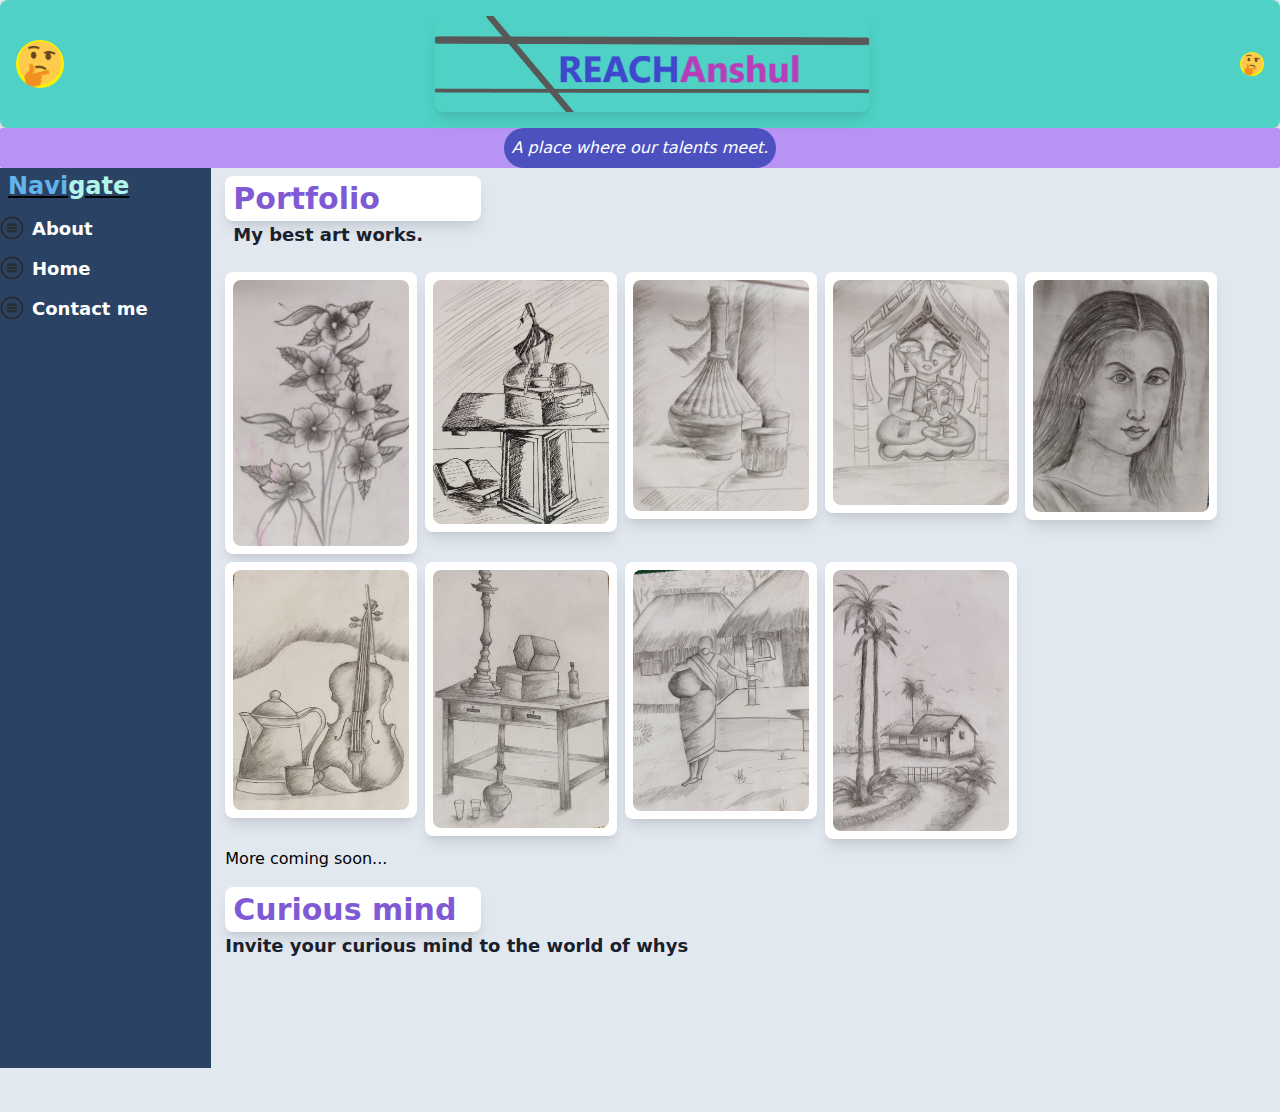
<file: index.html>
<html>
  <head>
    <link href="css/tailwind.min.css" rel="stylesheet" />
  </head>
  <body class="bg-gray-300">
  </style>
  <div class="h-full">
    <div class="flex justify-between items-center shadow p-4  rounded-lg bg-teal-400">
      <img src="img/thinkingemoji.png" class="h-12 rounded-full" />
      <img class="h-24 rounded-lg shadow-lg sm:h-16  md:h-20 lg:h-24 xl:h-" src="img/heading.png">
      <img src="img/thinkingemoji.png" class="h-6 rounded-full" />
      
    </div>
    <div class=" flex justify-center flex-wrap font-medium italic text-white bg-purple-400 rounded-sm">
    <div class="bg-indigo-700 p-2 rounded-full"> A place where our talents meet.</div>
    </div>
    <div class="flex">
      <div class="w-1/5 border-r-2 bg-blue-900 h-screen">
        <div class="flex flex-wrap ml-2 text-xs underline mb-2">
          <div class="flex flex-wrap"><h2 class="text-2xl font-semibold text-blue-400 sm:text-sm md:text-md lg:text-lg xl:text-2xl ">
           Navi 
          </h2>
          <h2 class="text-2xl font-semibold text-teal-200 sm:text-sm md:text-md lg:text-lg xl:text-2xl">gate</h2></div>
          
        </div>
        <div class="h-full">
        <div class="text-white text-sm font-semibold lg:text-lg">
          <div class="flex items-center mb-2 hover:bg-blue-800"><img class="h-6 mr-2 mt-1 mb-1"src="img/nav-icon.png"/><a href="" class="hover:bg-blue-800">About</a></div>
           <div class="flex items-center mb-2 hover:bg-blue-800"><img class="h-6 mr-2 mt-1 mb-1"src="img/nav-icon.png"/><a href="" class="hover:bg-blue-800">Home</a></div>
           <div class="flex items-center mb-2 hover:bg-blue-800 "><img class="h-6 mr-2 mt-1 mb-1"src="img/nav-icon.png"/><a href="" class="hover:bg-blue-800">Contact me</a></div>  
              </div>
            </div> 
      </div>
      
      <div class="w-full pl-3 pt-2 bg-gray-300">
        <div class="mb-6">
          <div class=" rounded-lg shadow-lg flex flex-wrap w-64 bg-white text-purple-600"><h1 class="text-3xl font-semibold ml-2 ">Portfolio</h1></div>
          <div class="  w-3/4 text-lg rounded-md   font-semibold text-gray-900"><h2 class="ml-2">My best art works.</h2> </div>
            
          </h2>
        </div>
    <div class="flex flex-wrap items-start">
      <div class="rounded-lg shadow w-48 h-44 shadow-lg bg-white mr-2 mb-2 text-center p-2">
        <img class="bg-blue-800 rounded-lg"    src="img/IMG_20200729_202423.jpg"
          alt=""
         />
        
          
      </div>
  <div class="rounded-lg shadow w-48 h-44 shadow-lg bg-white mr-2 mb-2 text-center p-2">
    <img
  class="bg-blue-800 rounded-lg"    src="img/IMG_20200729_202619.jpg"
      alt=""
     />
    
      
  </div>
<div class="rounded-lg shadow w-48 h-44 shadow-lg bg-white mr-2 mb-2 text-center p-2">
  <img class="bg-blue-800 rounded-lg"
    src="img/IMG_20200729_202341.jpg"
    alt=""
   />
  
    
</div>
<div class="rounded-lg shadow w-48 h-44 shadow-lg bg-white mr-2 mb-2 text-center p-2">
  <img class="bg-blue-800 rounded-lg"
    src="img/IMG_20200729_202359.jpg"
    alt=""
   />
  
    
</div>
<div class="rounded-lg shadow w-48 h-44 shadow-lg bg-white mr-2 mb-2 text-center p-2">
  <img class="bg-blue-800 rounded-lg"
    src="img/IMG_20200729_202347.jpg"
    alt=""
   />
  
  
</div>
<div class="rounded-lg shadow w-48 h-44 shadow-lg bg-white mr-2 mb-2 text-center p-2">
  <img class="bg-blue-800 rounded-lg"
    src="img/IMG_20200729_202536.jpg"
    alt=""
   />
</div>
<div class="rounded-lg shadow w-48 h-44 shadow-lg bg-white mr-2 mb-2 text-center p-2">
  <img class="bg-blue-800 rounded-lg"
    src="img/IMG_20200729_202608.jpg"
    alt=""
   />
  
  
</div>
<div class="rounded-lg shadow w-48 h-44 shadow-lg bg-white mr-2 mb-2 text-center p-2">
  <img class="bg-blue-800 rounded-lg"
    src="img/IMG_20200729_202528.jpg"
    alt=""
   />
  
  
</div>
<div class="rounded-lg shadow w-48 h-44 shadow-lg bg-white mr-2 mb-2 text-center p-2">
  <img class="bg-blue-800 rounded-lg"
    src="img/IMG_20200729_202450.jpg"
    alt=""
   />
  
  
</div>
</div>
<div class="flex flex-wrap text-center">More coming soon...</div>
<h2 class="flex flex-wrap">
  <h1 class="text-3xl font-semibold mt-4 rounded-lg px-2 shadow-lg w-64  bg-white text-purple-600">Curious mind</h1>
  <br><h2 class="text-lg font-bold flex flex-wrap  -mt-6 text-gray-900">Invite your curious mind to the world of whys</h>
</div>
</div>
        </div>
      </div>
    </div>
  </div>
  </body>
</html>
</file>
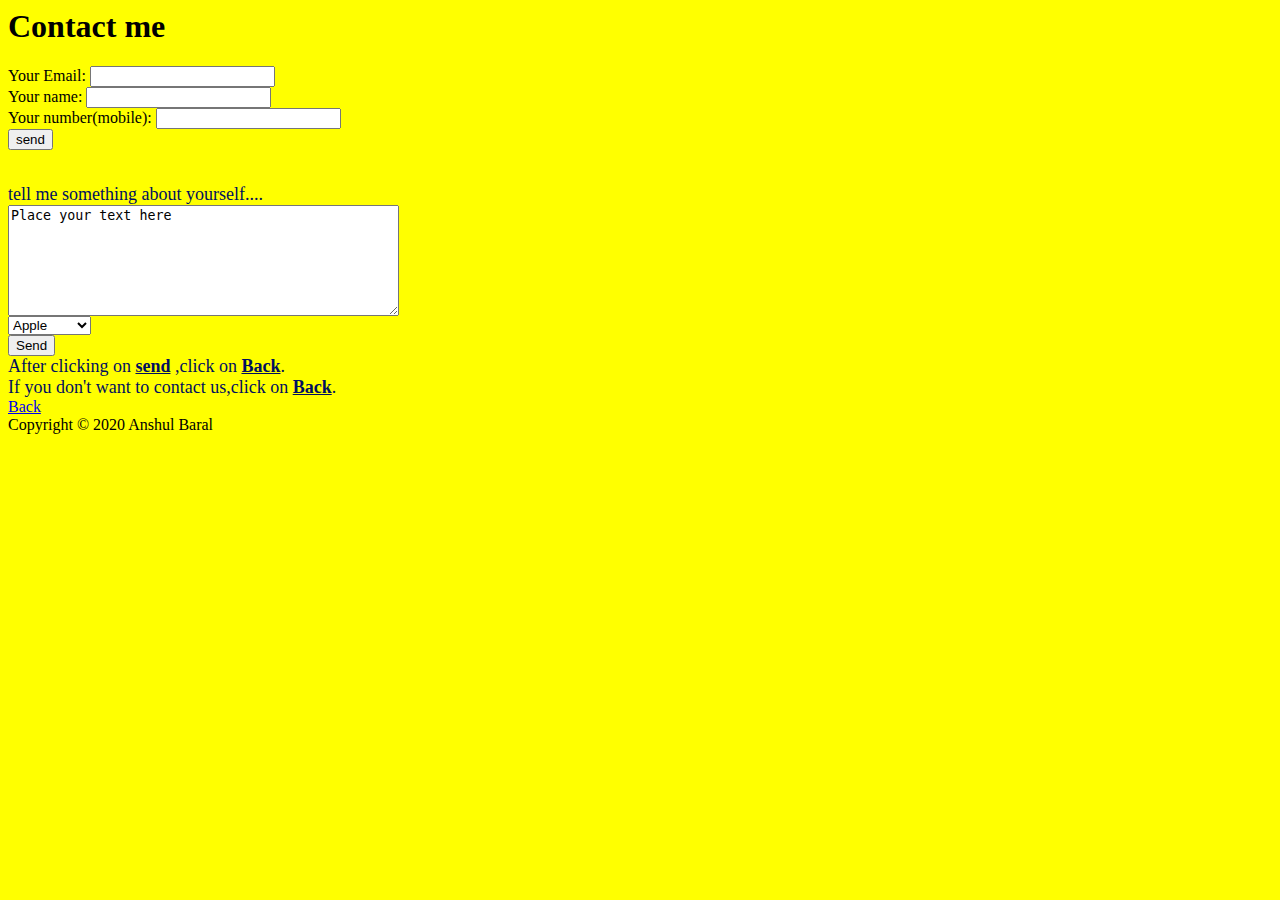
<file: anshul22.html>
<html>
<head>
<h1><font face="segoe uI">Contact me</font></h1>
<title>
PERSONAL WEBSITE</title>
</head>
<BoDY bgcolor = yellow>
<form action ="contact.html method="post">
Your Email:
<input type="text"name="visitor-email"
max length="50"value=""/><br>
Your name:
<input type="text"name="visitor-name"
max length="50"value=""/><br>
Your number(mobile):
<input type="number"name="visitor-number"
max length="10"value=""/><br>
<input type="submit"value="send"></form>
<br><font face = "segoe uI" color=#000F5F size=4>tell me something 
about yourself....</font>
<br><textarea rows="7"cols="46">Place your text here</textarea>
<br><select>
<optgroup label="Fruits">
<option value="apple">Apple</option>
<option value="banana">Banana</option>
<option value="orange">Orange</option>
<option value="grape">Grape</option>
</optgroup>
</select>
<br><input type="submit"value="Send">
<br><font face = "segoe uI" color=#000F5F size=4>
After clicking on <u><b>send</b></u> ,click on <u><b>Back</b></u>.
<br>If you don't want to contact us,click on <u><b>Back</b></u>.</font>
<br><a href = "index_ansu.html">Back</a>

<footer>Copyright &copy; 2020 Anshul Baral</footer>
</body>
</html>
</file>
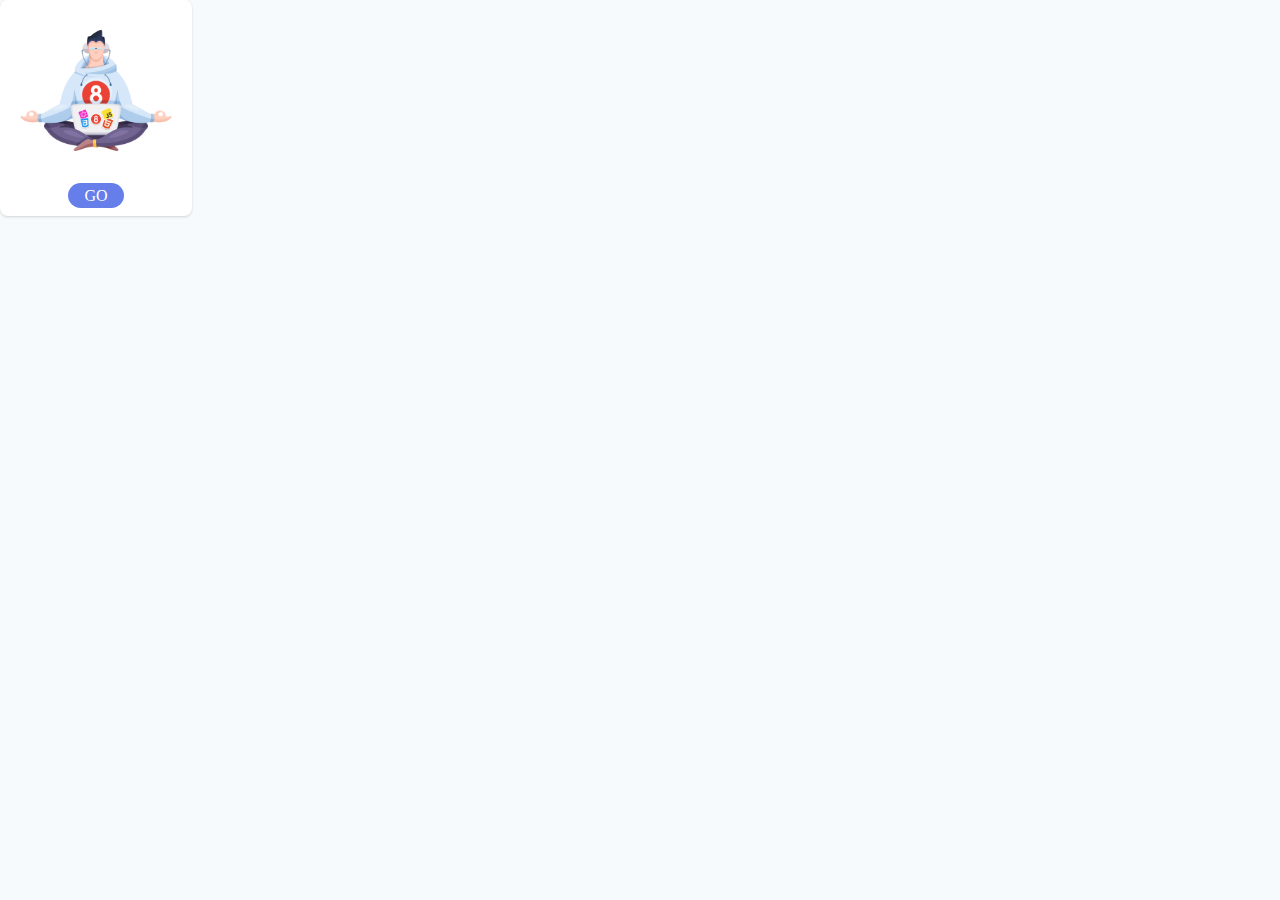
<file: card.html>
<html>
    <head>
        <title>
            cardbox
        </title>
        <link href="css/tailwind.min.css" rel="stylesheet" />
        <body class="bg-gray-100"><style>
          body{
            font-family: noto sans;
          }
        </style>
          <div>
            <div class="flex flex-wrap ">
              <div class="rounded-lg shadow w-48 h-44 bg-white mr-2 mb-2 text-center p-2">
                <img
                  src="img/5e935449efc8a013af5c8fdf_8base-zen-noshadow.png"
                  alt=""
                 />
                
                 <a href="#" class="bg-indigo-500 px-4 py-1 rounded-full text-white font-medium uppercase hover:bg-indigo-400 " >Go</a> 
              </div>
          <!--</div><img src="img/thinkingemoji.png" alt="img not available" class="w-16 rounded-lg mt-4 mx-2" />
          <img src="img/thinkingemoji.png" alt="img not available" class="w-16 rounded-lg mt-4 mx-2" />
          <div class="flex items-start flex-wrap"><img src="img/thinkingemoji.png" alt="img not available" class="w-16 rounded-lg mt-4 mx-2" />
          <img src="img/thinkingemoji.png" alt="img not available" class="w-16 rounded-lg mt-4 mx-2" /></div>-->
                       
                 </body>
                </head>
                </html>
</file>
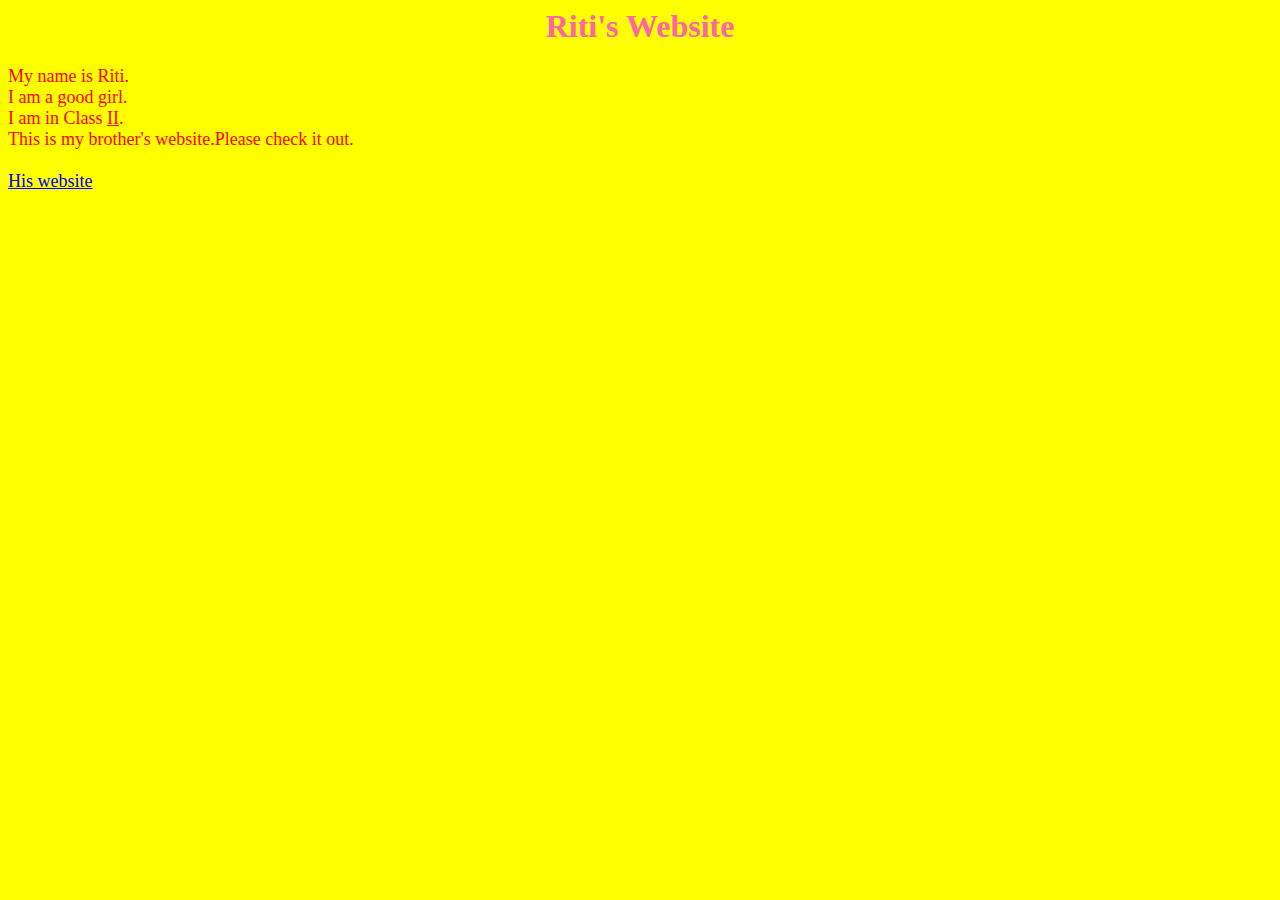
<file: hi.html>
<html>
    <head>
        <title>
            Riti 
        </title>
    </head>
    <body bgcolor=#FFFF00>
<font face="Segoe UI"color="#FF66A6"><h1><center>Riti's Website</center></h1></font>
<font face="Segoe UI"color="#ff0000"size=4>My name is Riti.
    <br>I am a good girl.
    <br>I am in Class <u>II</u>.
    <br>This is my brother's website.Please check it out.
    <br>
    <br><a href="index_ansu.html">His website</a>
</font>
    </body>
</html>
</file>
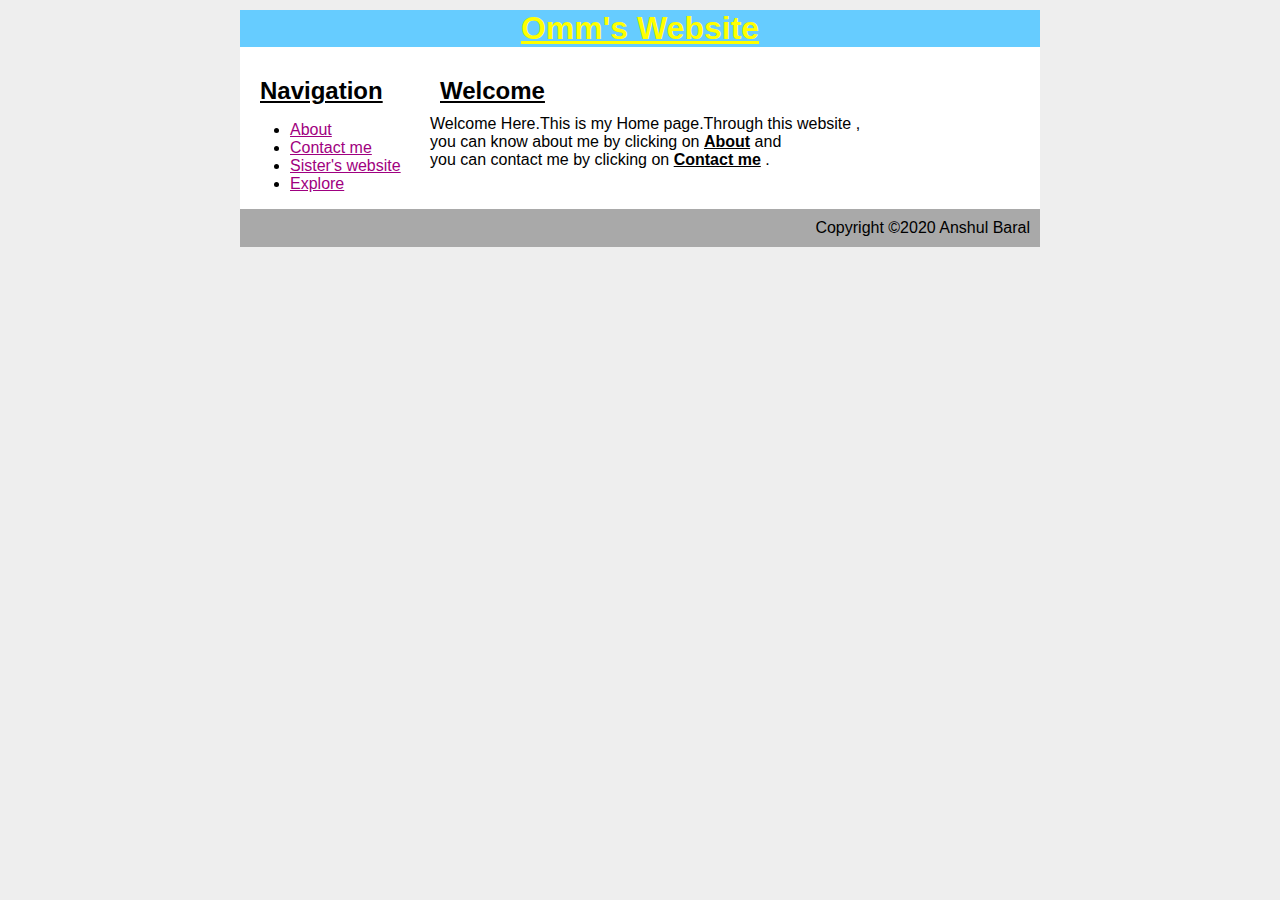
<file: index_ansu.html>
<html>
<head>
<title>My Website</title>
<style>
    body{
background-color:#EEEEEE;
font-family:Segoe UI,Arial;

}
#container{
background-color:white;
width:800px;
margin-left:auto;
margin-right:auto;	
}
h1, h2 {
margin:10;
}

#header {
 background-color:#66CCFF;
 color:YELLOW;
 text-align:center;
}
#content{
padding:10px;

}
#nav{
width:180px;
float:left
}
#main{
width:600px;
float:right
}
footer{
clear:both;
padding:10px;
text-align:right;
background-color: darkgray;
}
a {
color:#9F0080;
}

</style>
</head>
<body>
<div id="container">
<div id="header">
<h1><u>Omm's Website</u></h1>
</div>
<div id="content">
<div id="nav">
<h2><u>Navigation</u></h2>
<ul>
<li><a href ="sboutme.html">About</a>
<li><a href ="anshul22.html">Contact me</a>
<li><a href ="hi.html">Sister's website</a>
    <li><a href="project.html">Explore</a>
</ul>
</div>
<div id="main">
<h2><u>Welcome</u></h2>
Welcome Here.This is my Home page.Through this website ,
<br>you can know about me by clicking on <u><b>About</u></b> and
<br>you can contact me by clicking on <u><b>Contact me</u></b> .
</div>
</div>
<footer>
Copyright &copy;2020 Anshul Baral
</footer>
</body>
</html>
</file>
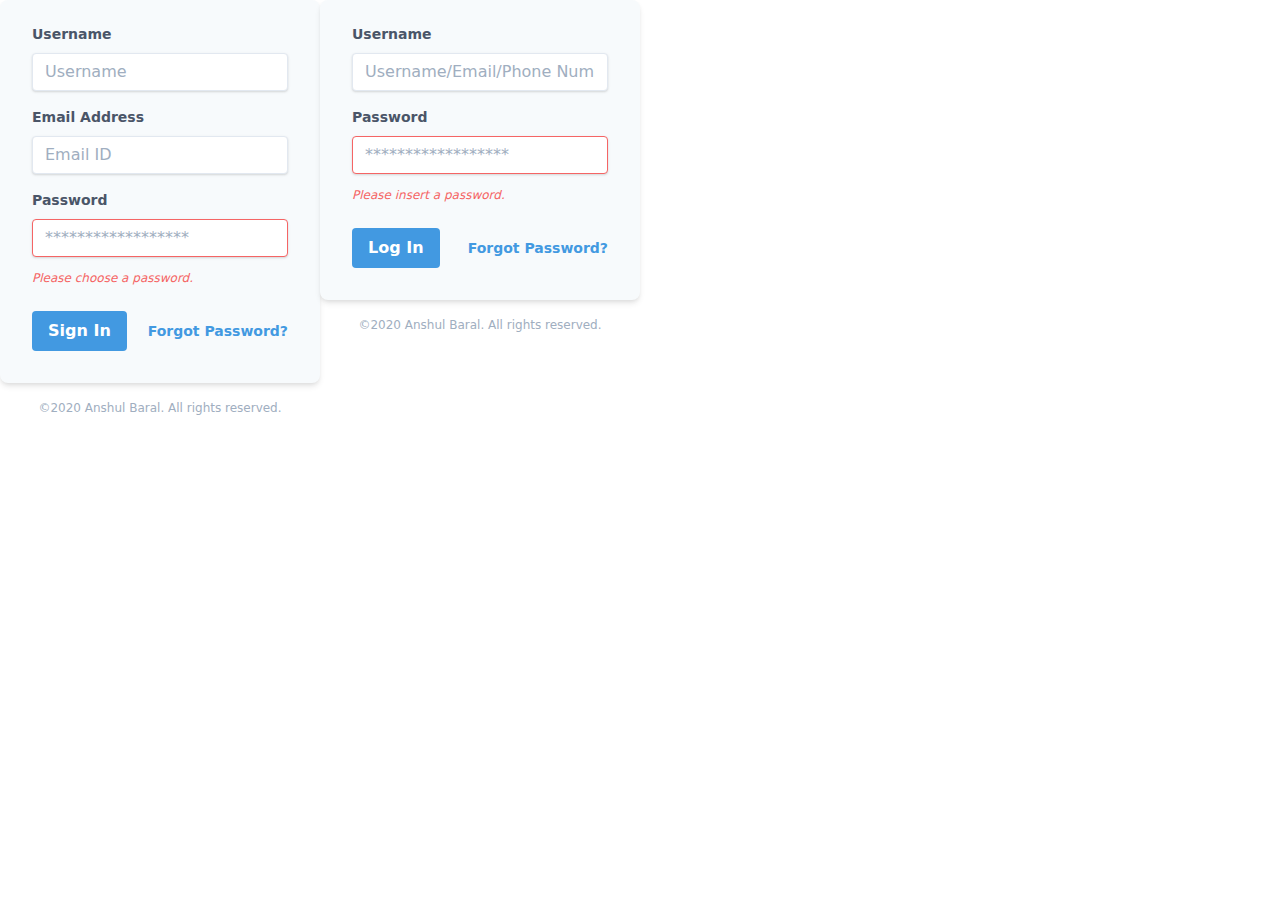
<file: login.html>
<html>
    <head>
        <link href="css/tailwind.min.css" rel="stylesheet" />
    </head>
    <body class="bg-white">
      <div class="flex flex-wrap">
        <div class=" w-full max-w-xs">
            <form class="bg-gray-100 shadow-md rounded-lg px-8 pt-6 pb-8 mb-4">
              <div class="mb-4">
                <label class="block text-gray-700 text-sm font-bold mb-2" for="Username">
                  Username
                </label>
                <input class="shadow appearance-none border rounded w-full py-2 px-3 text-gray-700 leading-tight focus:outline-none focus:shadow-outline" id="username" type="text" placeholder="Username">
              </div>
              <div class="mb-4">
              <label class="block text-gray-700 text-sm font-bold mb-2" for="Phone Number">
                Email Address
              </label>
              <input class="shadow appearance-none border rounded w-full py-2 px-3 text-gray-700 leading-tight focus:outline-none focus:shadow-outline" id="Email" type="email" placeholder="Email ID">
            </div>
              <div class="mb-6">
                <label class="block text-gray-700 text-sm font-bold mb-2" for="password">
                  Password
                </label>
                <input class="shadow appearance-none border border-red-500 rounded w-full py-2 px-3 text-gray-700 mb-3 leading-tight focus:outline-none focus:shadow-outline" id="password" type="password" placeholder="******************">
                <p class="text-red-500 text-xs italic">Please choose a password.</p>
              </div>
              <div class="flex items-center justify-between">
                <button class="bg-blue-500 hover:bg-blue-700 text-white font-bold py-2 px-4 rounded focus:outline-none focus:shadow-outline" type="button">
                  Sign In
                </button>
                <a class="inline-block align-baseline font-bold text-sm text-blue-500 hover:text-blue-800" href="#">
                  Forgot Password?
                </a>
              </div>
            </form>
            <p class="text-center text-gray-500 text-xs">
              &copy;2020 Anshul Baral. All rights reserved.
            </p>
          </div>
          <div class=" w-full max-w-xs">
            <form class="bg-gray-100 shadow-md rounded-lg px-8 pt-6 pb-8 mb-4">
              <div class="mb-4">
                <label class="block text-gray-700 text-sm font-bold mb-2" for="Username">
                  Username
                </label>
                <input class="shadow appearance-none border rounded w-full py-2 px-3 text-gray-700 leading-tight focus:outline-none focus:shadow-outline" id="username" type="text" placeholder="Username/Email/Phone Number">
              </div>
              <div class="mb-6">
                <label class="block text-gray-700 text-sm font-bold mb-2" for="password">
                  Password
                </label>
                <input class="shadow appearance-none border border-red-500 rounded w-full py-2 px-3 text-gray-700 mb-3 leading-tight focus:outline-none focus:shadow-outline" id="password" type="password" placeholder="******************">
                <p class="text-red-500 text-xs italic">Please insert a password.</p>
              </div>
              <div class="flex items-center justify-between">
                <button class="bg-blue-500 hover:bg-blue-700 text-white font-bold py-2 px-4 rounded focus:outline-none focus:shadow-outline" type="button">
                  Log In
                </button>
                <a class="inline-block align-baseline font-bold text-sm text-blue-500 hover:text-blue-800" href="#">
                  Forgot Password?
                </a>
              </div>
            </form>
            <p class="text-center text-gray-500 text-xs">
              &copy;2020 Anshul Baral. All rights reserved.
            </p>
          </div>
        </div>
    </body>
</html>
</file>
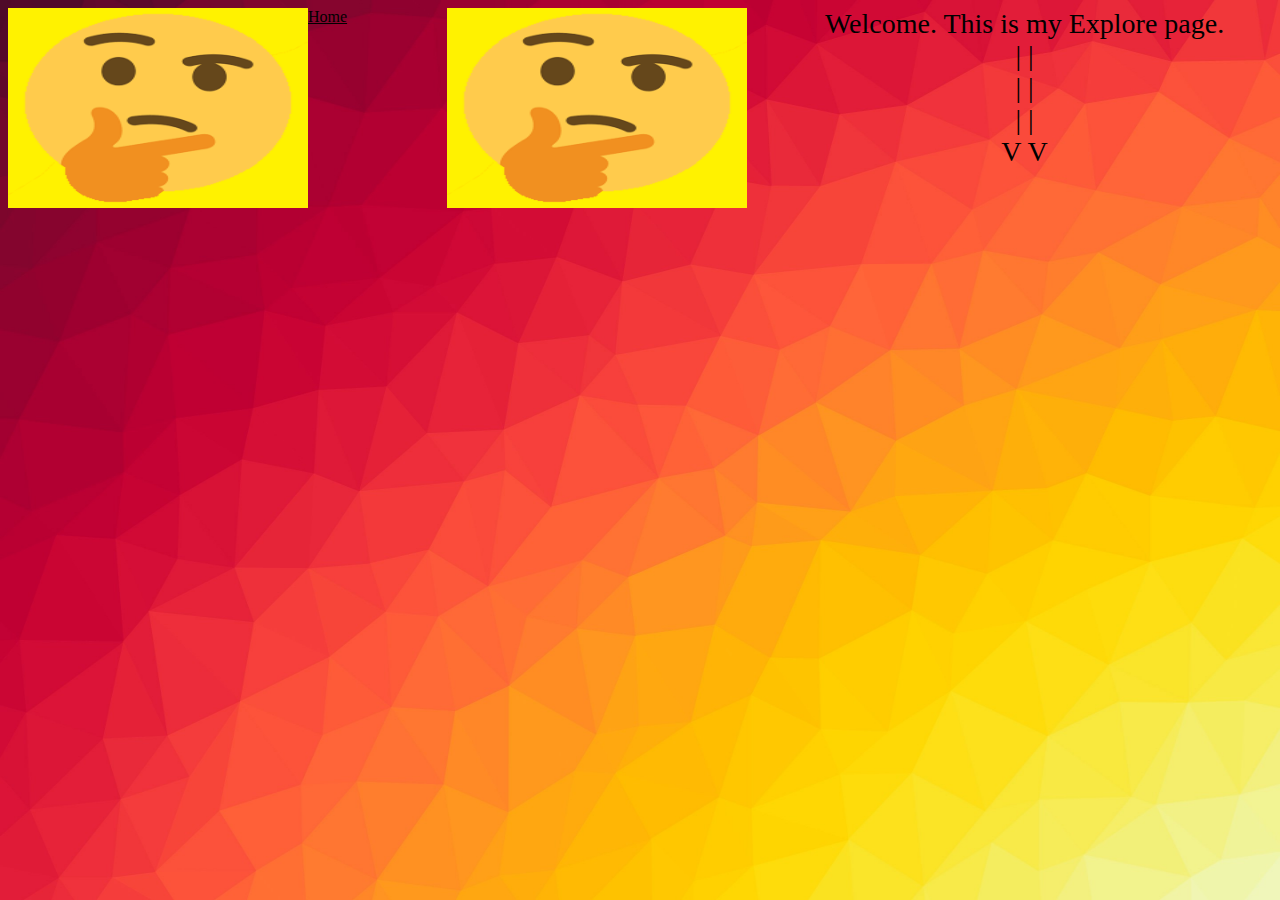
<file: project.html>
<html>
    <head>
        <title>Explore | My Website</title>
        <link rel="stylesheet" type="text/css" href="css/for project.css"/>
    </head>
    <body style="background-image: url(img/html-color-codes-color-tutorials-hero-00e10b1f.jpg) ;background-size:100% 100%;">
        <div id="container">
        
            
            <div id="mainv">
                <img src="img/thinkingemoji.png" width="300" height="200"/>
            </div>
            <div id="mainx">
                       Welcome. This is my Explore page.
                      <br>  |                  |
                      <br>  |                  |
                       <br> |                  |
                       <br> V                  V
                       
            </div>
            <div>
                <img src="img/thinkingemoji.png" width="300" height="200"/>
            </div>
            <div id="content">
            <div id="mainz" ><a href="index.html">Home</a></div>
        </div>
            </div>
        </div>
         
    </body>
</html>
</file>
<file: css/for project.css>
#main {
  margin-left: 30px;
  margin-right: 100px;
  flex: 1;
  order: 3;
}
#mainv {
  float: right;
  margin-left: 100px;
  margin-right: 30px;
  flex: 1;
  order: 1;
}
#container {
  width: 900 px;
  display: flex;
  border: black;
  border-radius: 10px;
}
body {
  background-color: mediumslateblue;
  font-family: "Noto Sans";
}

#mainx {
  flex: 2;
  order: 2;
  text-align: center;
  font-size: 28px;
}
a {
  color: black;
  font-size: 16;
}
#mainz {
  clear: both;
}
</file>
